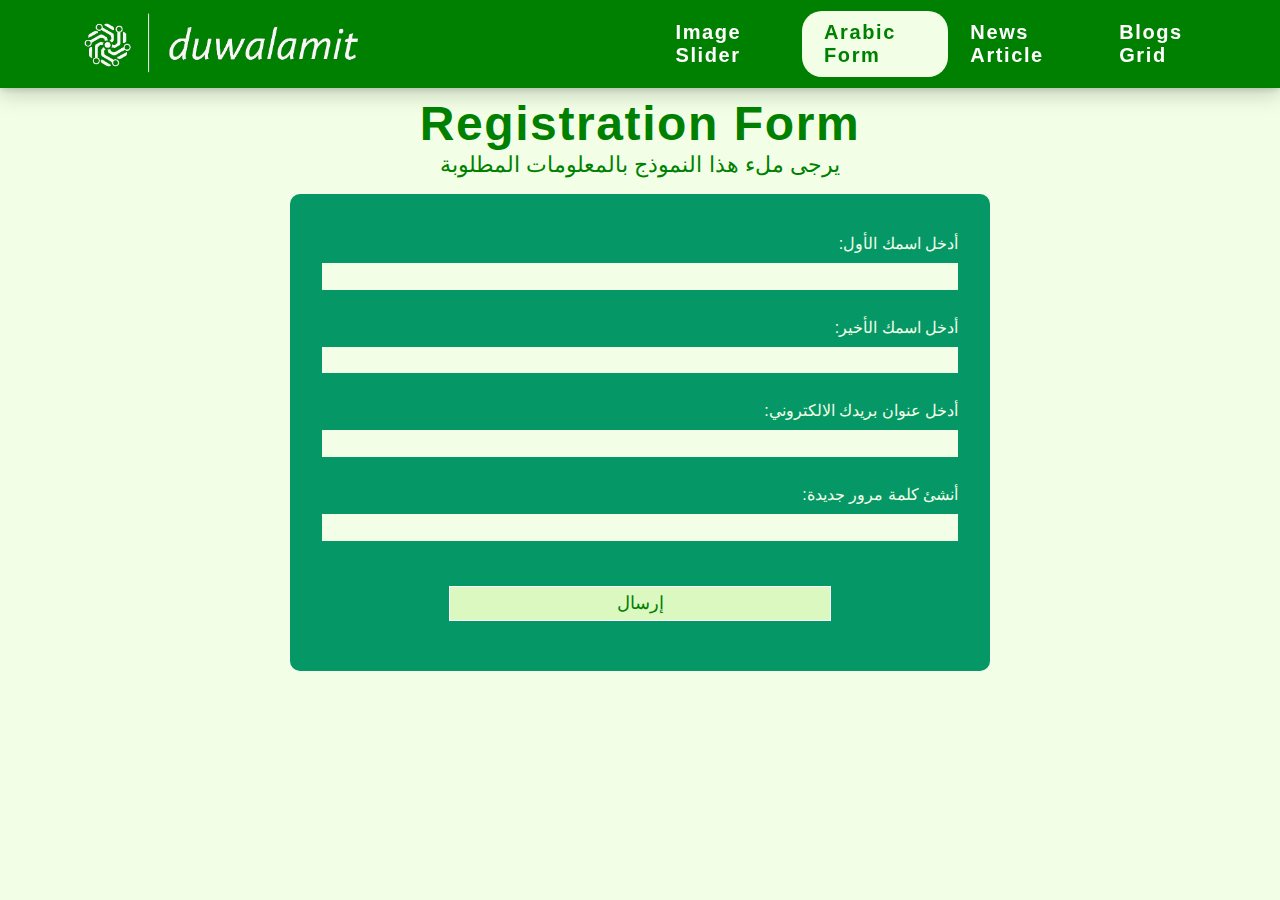
<file: arabic.html>
<!DOCTYPE html>
<html lang="ar" >
<head>
    <meta charset="UTF-8">
    <meta http-equiv="X-UA-Compatible" content="IE=edge">
    <meta name="viewport" content="width=device-width, initial-scale=1.0">
    <title>WebAssignment | Arabic Form | CodeRush</title>
    <link rel="stylesheet" href="assets/css/styles.css">
    <link rel="stylesheet" href="assets/css/form.css">
    <link href='https://fonts.googleapis.com/css?family=Lato' rel='stylesheet'>
</head>
<body>
    <header id="header">
        <div class="logo"><a href="#" class="logo-link"><img id="header-img" src="assets/images/duwalamit-logos_transparent.png" alt="duwalamit logo"></a></div>
        <div class="hamburger">
            <div class="line"></div>
            <div class="line"></div>
            <div class="line"></div>
            <div class="line"></div>
        </div>
        <nav id="nav-bar" class="nav-bar">
            
            <ul>
                <li><a href="index.html" class="nav-link">Image Slider</a></li>
                <li><a href="arabic.html" class="nav-link active">Arabic Form</a></li>
                <li><a href="news-article.html" class="nav-link">News Article</a></li>
                <li><a href="blogs-grid.html" class="nav-link">Blogs Grid</a></li>
                
            </ul>
        </nav>
    </header>
    <h1>Registration Form</h1>
    <p>يرجى ملء هذا النموذج بالمعلومات المطلوبة</p>
    <form action="" lang="ar" dir="rtl" method="post">
        <fieldset>
            <label for="first-name">أدخل اسمك الأول: <input id="first-name" name="first-name" type="text" required /></label>
            <label for="last-name">أدخل اسمك الأخير: <input id="last-name" name="last-name" type="text" required /></label>
            <label for="email">أدخل عنوان بريدك الالكتروني: <input id="email" name="email" type="email" required /></label>
            <label for="new-password">أنشئ كلمة مرور جديدة: <input id="new-password" name="new-password" type="password" pattern="[a-z0-9]{8,}" required /></label>
        </fieldset>
        <input type="submit" value="إرسال" />
    </form>
    <script>
        hamburger = document.querySelector(".hamburger");
        hamburger.onclick = function(){
            navBar = document.querySelector(".nav-bar");
            navBar.classList.toggle("active")
        }
        var slides = document.querySelectorAll('.slide');

        function restrictInputOtherThanArabic($field)
        {
          // Arabic characters fall in the Unicode range 0600 - 06FF
          var arabicCharUnicodeRange = /[\u0600-\u06FF]/;

          $field.bind("keypress", function(event)
          {
            var key = event.which;
            // 0 = numpad
            // 8 = backspace
            // 32 = space
            if (key==8 || key==0 || key === 32)
            {
              return true;
            }

            var str = String.fromCharCode(key);
            if ( arabicCharUnicodeRange.test(str) )
            {
              return true;
            }

            return false;
          });
        }

        jQuery(document).ready(function() {
            // allow arabic characters only for following fields
            restrictInputOtherThanArabic($('#first-name'));
            restrictInputOtherThanArabic($('#last-name'));
        });
    </script>
</body>
</html>
</file>
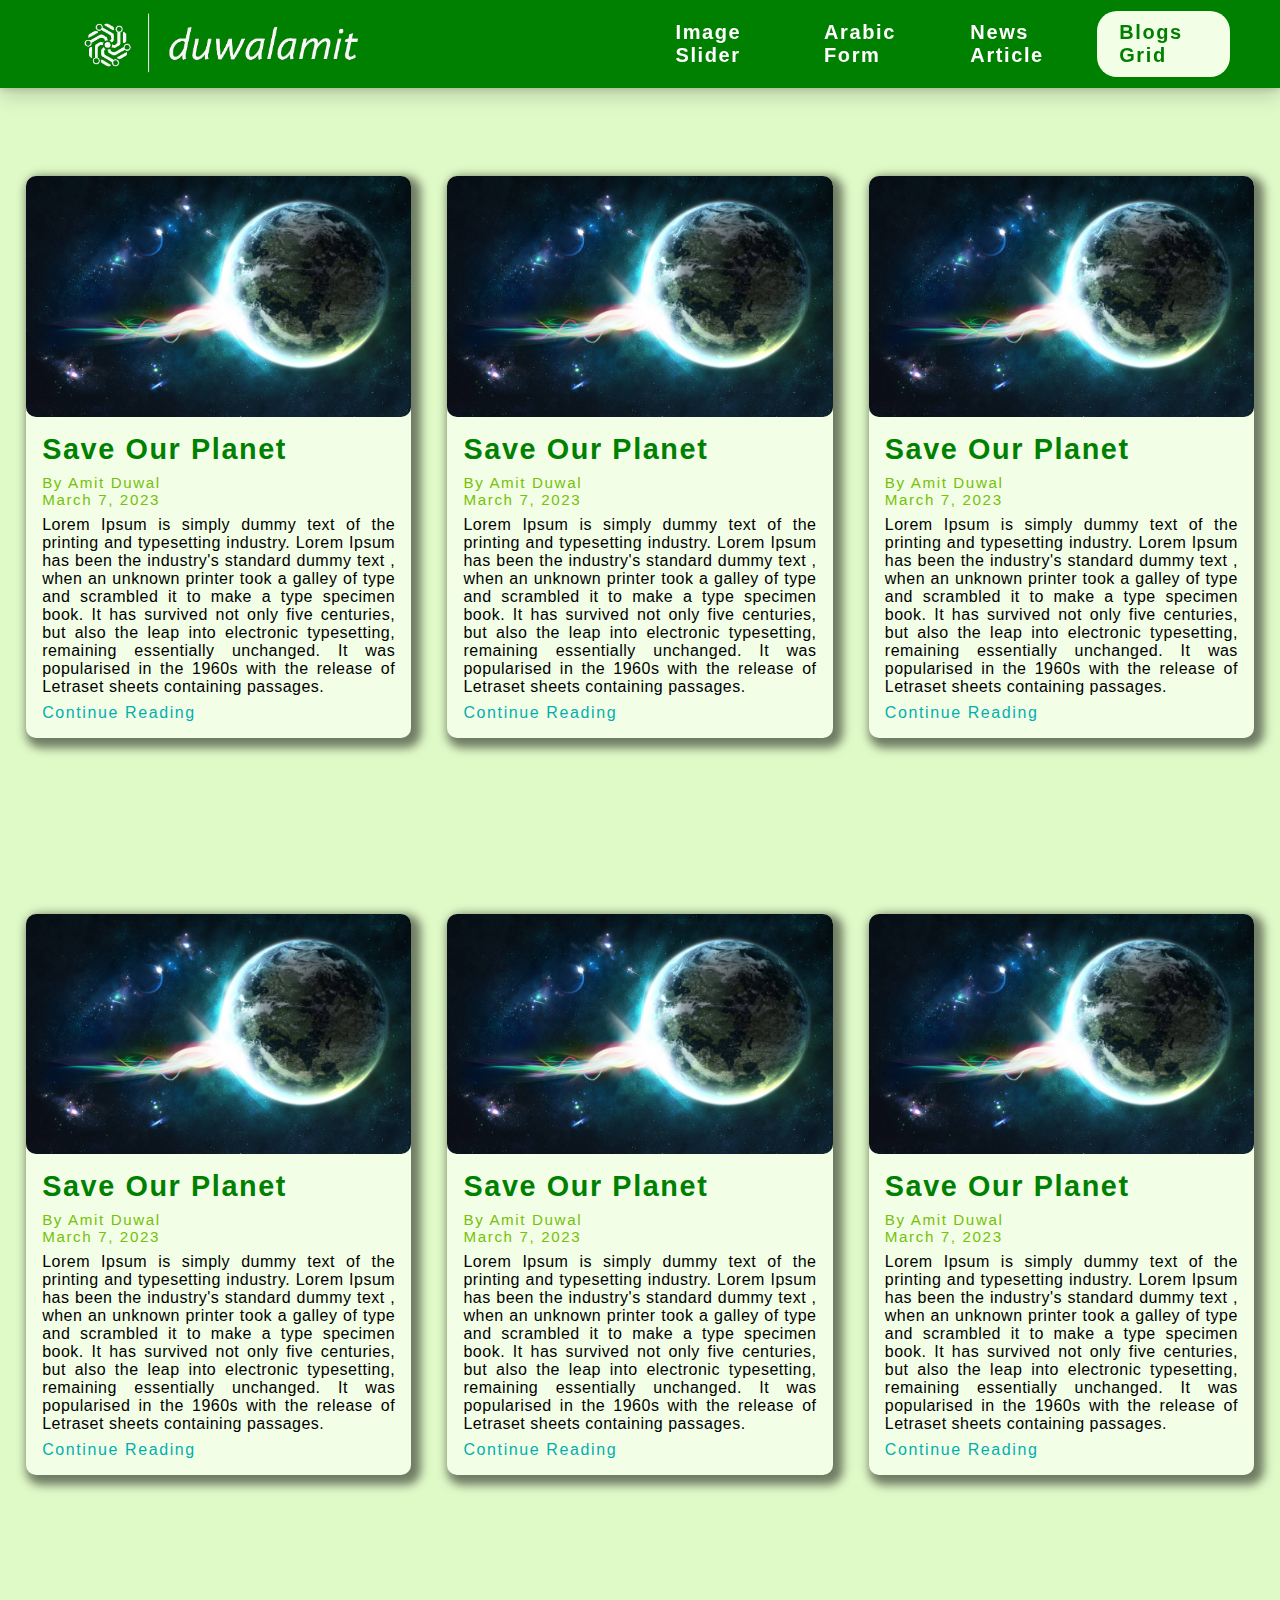
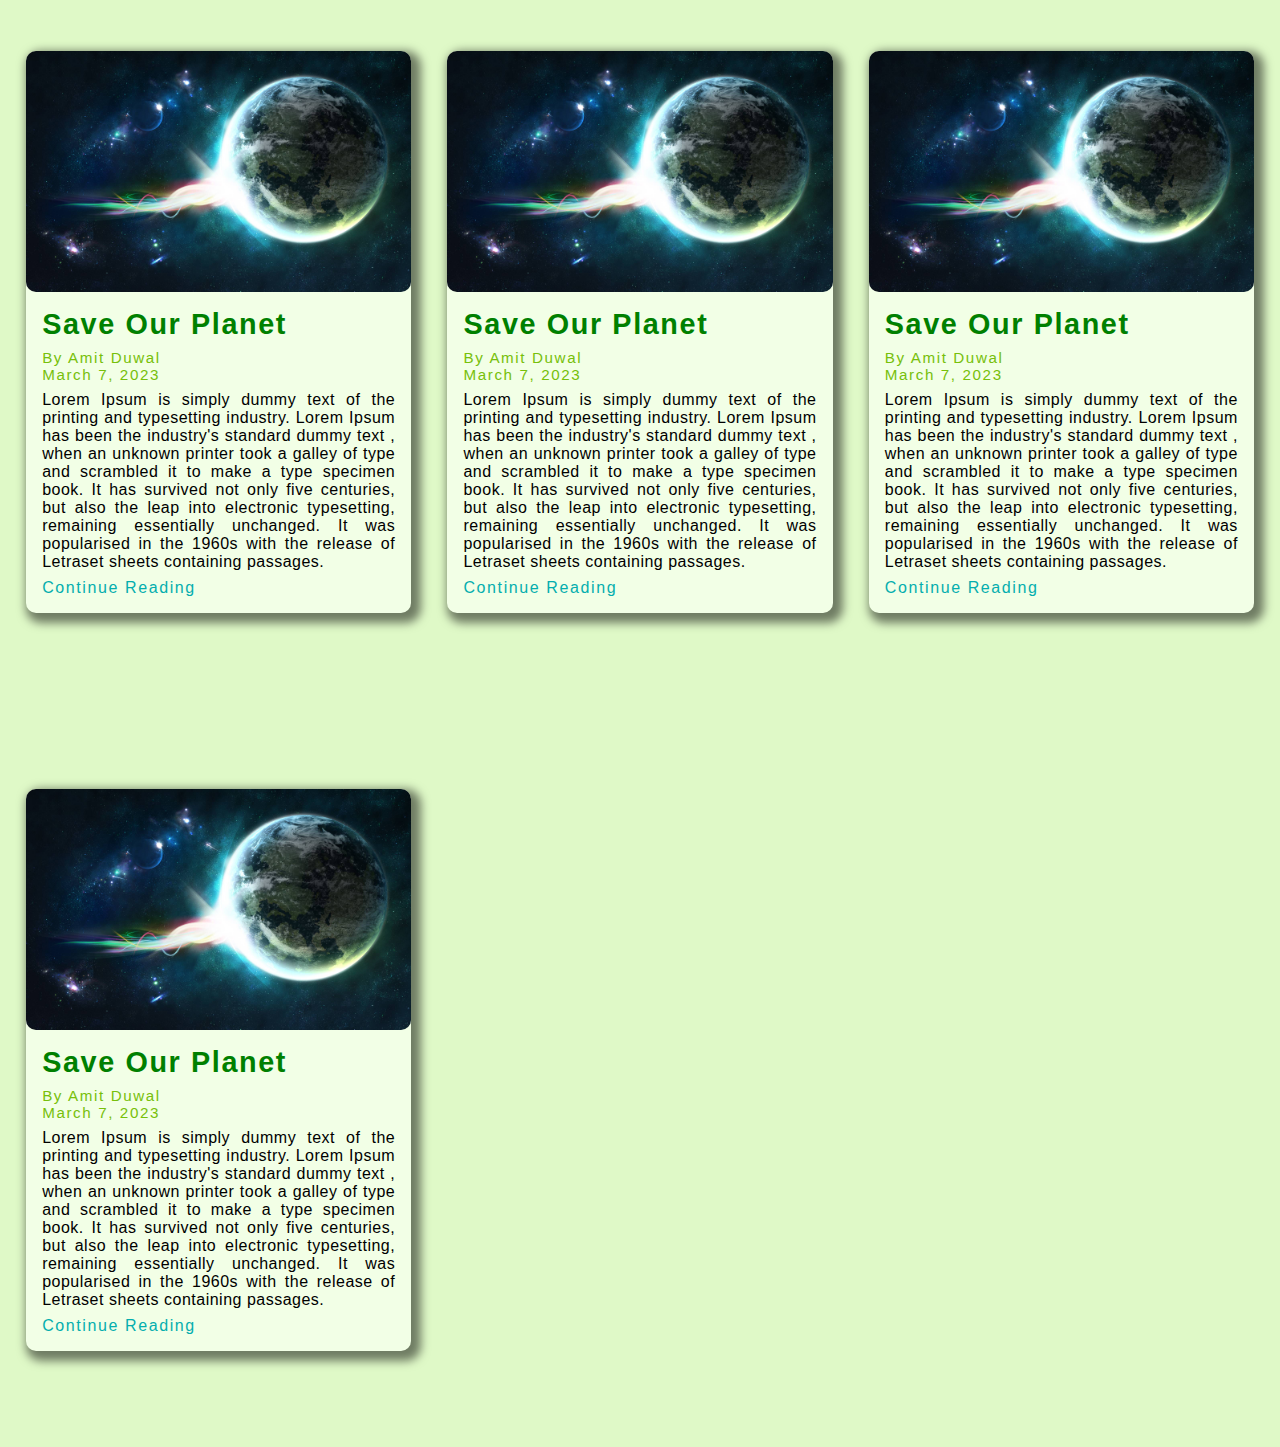
<file: blogs-grid.html>
<!DOCTYPE html>
<html lang="en">
<head>
    <meta charset="UTF-8">
    <meta http-equiv="X-UA-Compatible" content="IE=edge">
    <meta name="viewport" content="width=device-width, initial-scale=1.0">
    <title>WebAssignment | Blogs Grid | CodeRush</title>
    <link rel="stylesheet" href="assets/css/styles.css">
    <link rel="stylesheet" href="assets/css/grid.css">
    <link
      rel="stylesheet"
      href="https://use.fontawesome.com/releases/v5.8.2/css/all.css"
    />
</head>
<body>
    <header id="header">
        <div class="logo"><a href="#" class="logo-link"><img id="header-img" src="assets/images/duwalamit-logos_transparent.png" alt="duwalamit logo"></a></div>
        <div class="hamburger">
            <div class="line"></div>
            <div class="line"></div>
            <div class="line"></div>
            <div class="line"></div>
        </div>
        <nav id="nav-bar" class="nav-bar">
            <ul>
                <li><a href="index.html" class="nav-link">Image Slider</a></li>
                <li><a href="arabic.html" class="nav-link">Arabic Form</a></li>
                <li><a href="news-article.html" class="nav-link">News Article</a></li>
                <li><a href="blogs-grid.html" class="nav-link  active">Blogs Grid</a></li>
            </ul>
        </nav>
    </header>
    <div class="blogs">
        <div class="blog">
            <img src="assets/images/3.jpg" alt="Our Earth" class="blog-image">
            <div class="blog-description">
                <h2 class="blog-heading">Save Our Planet</h2>
            <div class="author">
                <p class="author-name">
                    By
                    <a href="#" target="_blank" rel="noreferrer"
                      >Amit Duwal
                    </a>
                  </p>
                  <p class="publish-date">March 7, 2023</p>
            </div>
            <p class="blog-highlight">Lorem Ipsum is simply dummy text of the printing and typesetting industry. Lorem Ipsum has been the industry's standard dummy text , when an unknown printer took a galley of type and scrambled it to make a type specimen book. It has survived not only five centuries, but also the leap into electronic typesetting, remaining essentially unchanged. It was popularised in the 1960s with the release of Letraset sheets containing  passages.</p>
            <div class="blog-link"><a href="#">Continue Reading</a></div>
            </div>
            
        </div>
        <div class="blog">
            <img src="assets/images/3.jpg" alt="Our Earth" class="blog-image">
            <div class="blog-description">
                <h2 class="blog-heading">Save Our Planet</h2>
            <div class="author">
                <p class="author-name">
                    By
                    <a href="#" target="_blank" rel="noreferrer"
                      >Amit Duwal
                    </a>
                  </p>
                  <p class="publish-date">March 7, 2023</p>
            </div>
            <p class="blog-highlight">Lorem Ipsum is simply dummy text of the printing and typesetting industry. Lorem Ipsum has been the industry's standard dummy text , when an unknown printer took a galley of type and scrambled it to make a type specimen book. It has survived not only five centuries, but also the leap into electronic typesetting, remaining essentially unchanged. It was popularised in the 1960s with the release of Letraset sheets containing  passages.</p>
            <div class="blog-link"><a href="#">Continue Reading</a></div>
            </div>
            
        </div>
        <div class="blog">
            <img src="assets/images/3.jpg" alt="Our Earth" class="blog-image">
            <div class="blog-description">
                <h2 class="blog-heading">Save Our Planet</h2>
            <div class="author">
                <p class="author-name">
                    By
                    <a href="#" target="_blank" rel="noreferrer"
                      >Amit Duwal
                    </a>
                  </p>
                  <p class="publish-date">March 7, 2023</p>
            </div>
            <p class="blog-highlight">Lorem Ipsum is simply dummy text of the printing and typesetting industry. Lorem Ipsum has been the industry's standard dummy text , when an unknown printer took a galley of type and scrambled it to make a type specimen book. It has survived not only five centuries, but also the leap into electronic typesetting, remaining essentially unchanged. It was popularised in the 1960s with the release of Letraset sheets containing  passages.</p>
            <div class="blog-link"><a href="#">Continue Reading</a></div>
            </div>
            
        </div>
        <div class="blog">
            <img src="assets/images/3.jpg" alt="Our Earth" class="blog-image">
            <div class="blog-description">
                <h2 class="blog-heading">Save Our Planet</h2>
            <div class="author">
                <p class="author-name">
                    By
                    <a href="#" target="_blank" rel="noreferrer"
                      >Amit Duwal
                    </a>
                  </p>
                  <p class="publish-date">March 7, 2023</p>
            </div>
            <p class="blog-highlight">Lorem Ipsum is simply dummy text of the printing and typesetting industry. Lorem Ipsum has been the industry's standard dummy text , when an unknown printer took a galley of type and scrambled it to make a type specimen book. It has survived not only five centuries, but also the leap into electronic typesetting, remaining essentially unchanged. It was popularised in the 1960s with the release of Letraset sheets containing  passages.</p>
            <div class="blog-link"><a href="#">Continue Reading</a></div>
            </div>
            
        </div>
        <div class="blog">
            <img src="assets/images/3.jpg" alt="Our Earth" class="blog-image">
            <div class="blog-description">
                <h2 class="blog-heading">Save Our Planet</h2>
            <div class="author">
                <p class="author-name">
                    By
                    <a href="#" target="_blank" rel="noreferrer"
                      >Amit Duwal
                    </a>
                  </p>
                  <p class="publish-date">March 7, 2023</p>
            </div>
            <p class="blog-highlight">Lorem Ipsum is simply dummy text of the printing and typesetting industry. Lorem Ipsum has been the industry's standard dummy text , when an unknown printer took a galley of type and scrambled it to make a type specimen book. It has survived not only five centuries, but also the leap into electronic typesetting, remaining essentially unchanged. It was popularised in the 1960s with the release of Letraset sheets containing  passages.</p>
            <div class="blog-link"><a href="#">Continue Reading</a></div>
            </div>
            
        </div>
        <div class="blog">
            <img src="assets/images/3.jpg" alt="Our Earth" class="blog-image">
            <div class="blog-description">
                <h2 class="blog-heading">Save Our Planet</h2>
            <div class="author">
                <p class="author-name">
                    By
                    <a href="#" target="_blank" rel="noreferrer"
                      >Amit Duwal
                    </a>
                  </p>
                  <p class="publish-date">March 7, 2023</p>
            </div>
            <p class="blog-highlight">Lorem Ipsum is simply dummy text of the printing and typesetting industry. Lorem Ipsum has been the industry's standard dummy text , when an unknown printer took a galley of type and scrambled it to make a type specimen book. It has survived not only five centuries, but also the leap into electronic typesetting, remaining essentially unchanged. It was popularised in the 1960s with the release of Letraset sheets containing  passages.</p>
            <div class="blog-link"><a href="#">Continue Reading</a></div>
            </div>
            
        </div>
        <div class="blog">
            <img src="assets/images/3.jpg" alt="Our Earth" class="blog-image">
            <div class="blog-description">
                <h2 class="blog-heading">Save Our Planet</h2>
            <div class="author">
                <p class="author-name">
                    By
                    <a href="#" target="_blank" rel="noreferrer"
                      >Amit Duwal
                    </a>
                  </p>
                  <p class="publish-date">March 7, 2023</p>
            </div>
            <p class="blog-highlight">Lorem Ipsum is simply dummy text of the printing and typesetting industry. Lorem Ipsum has been the industry's standard dummy text , when an unknown printer took a galley of type and scrambled it to make a type specimen book. It has survived not only five centuries, but also the leap into electronic typesetting, remaining essentially unchanged. It was popularised in the 1960s with the release of Letraset sheets containing  passages.</p>
            <div class="blog-link"><a href="#">Continue Reading</a></div>
            </div>
            
        </div>
        <div class="blog">
            <img src="assets/images/3.jpg" alt="Our Earth" class="blog-image">
            <div class="blog-description">
                <h2 class="blog-heading">Save Our Planet</h2>
            <div class="author">
                <p class="author-name">
                    By
                    <a href="#" target="_blank" rel="noreferrer"
                      >Amit Duwal
                    </a>
                  </p>
                  <p class="publish-date">March 7, 2023</p>
            </div>
            <p class="blog-highlight">Lorem Ipsum is simply dummy text of the printing and typesetting industry. Lorem Ipsum has been the industry's standard dummy text , when an unknown printer took a galley of type and scrambled it to make a type specimen book. It has survived not only five centuries, but also the leap into electronic typesetting, remaining essentially unchanged. It was popularised in the 1960s with the release of Letraset sheets containing  passages.</p>
            <div class="blog-link"><a href="#">Continue Reading</a></div>
            </div>
            
        </div>
        <div class="blog">
            <img src="assets/images/3.jpg" alt="Our Earth" class="blog-image">
            <div class="blog-description">
                <h2 class="blog-heading">Save Our Planet</h2>
            <div class="author">
                <p class="author-name">
                    By
                    <a href="#" target="_blank" rel="noreferrer"
                      >Amit Duwal
                    </a>
                  </p>
                  <p class="publish-date">March 7, 2023</p>
            </div>
            <p class="blog-highlight">Lorem Ipsum is simply dummy text of the printing and typesetting industry. Lorem Ipsum has been the industry's standard dummy text , when an unknown printer took a galley of type and scrambled it to make a type specimen book. It has survived not only five centuries, but also the leap into electronic typesetting, remaining essentially unchanged. It was popularised in the 1960s with the release of Letraset sheets containing  passages.</p>
            <div class="blog-link"><a href="#">Continue Reading</a></div>
            </div>
            
        </div>
        <div class="blog">
            <img src="assets/images/3.jpg" alt="Our Earth" class="blog-image">
            <div class="blog-description">
                <h2 class="blog-heading">Save Our Planet</h2>
            <div class="author">
                <p class="author-name">
                    By
                    <a href="#" target="_blank" rel="noreferrer"
                      >Amit Duwal
                    </a>
                  </p>
                  <p class="publish-date">March 7, 2023</p>
            </div>
            <p class="blog-highlight">Lorem Ipsum is simply dummy text of the printing and typesetting industry. Lorem Ipsum has been the industry's standard dummy text , when an unknown printer took a galley of type and scrambled it to make a type specimen book. It has survived not only five centuries, but also the leap into electronic typesetting, remaining essentially unchanged. It was popularised in the 1960s with the release of Letraset sheets containing  passages.</p>
            <div class="blog-link"><a href="#">Continue Reading</a></div>
            </div>
            
        </div>
    </div>
    <script>
        hamburger = document.querySelector(".hamburger");
        hamburger.onclick = function(){
            navBar = document.querySelector(".nav-bar");
            navBar.classList.toggle("active")
        }
        var slides = document.querySelectorAll('.slide');
    </script>
</body>
</html>
</file>
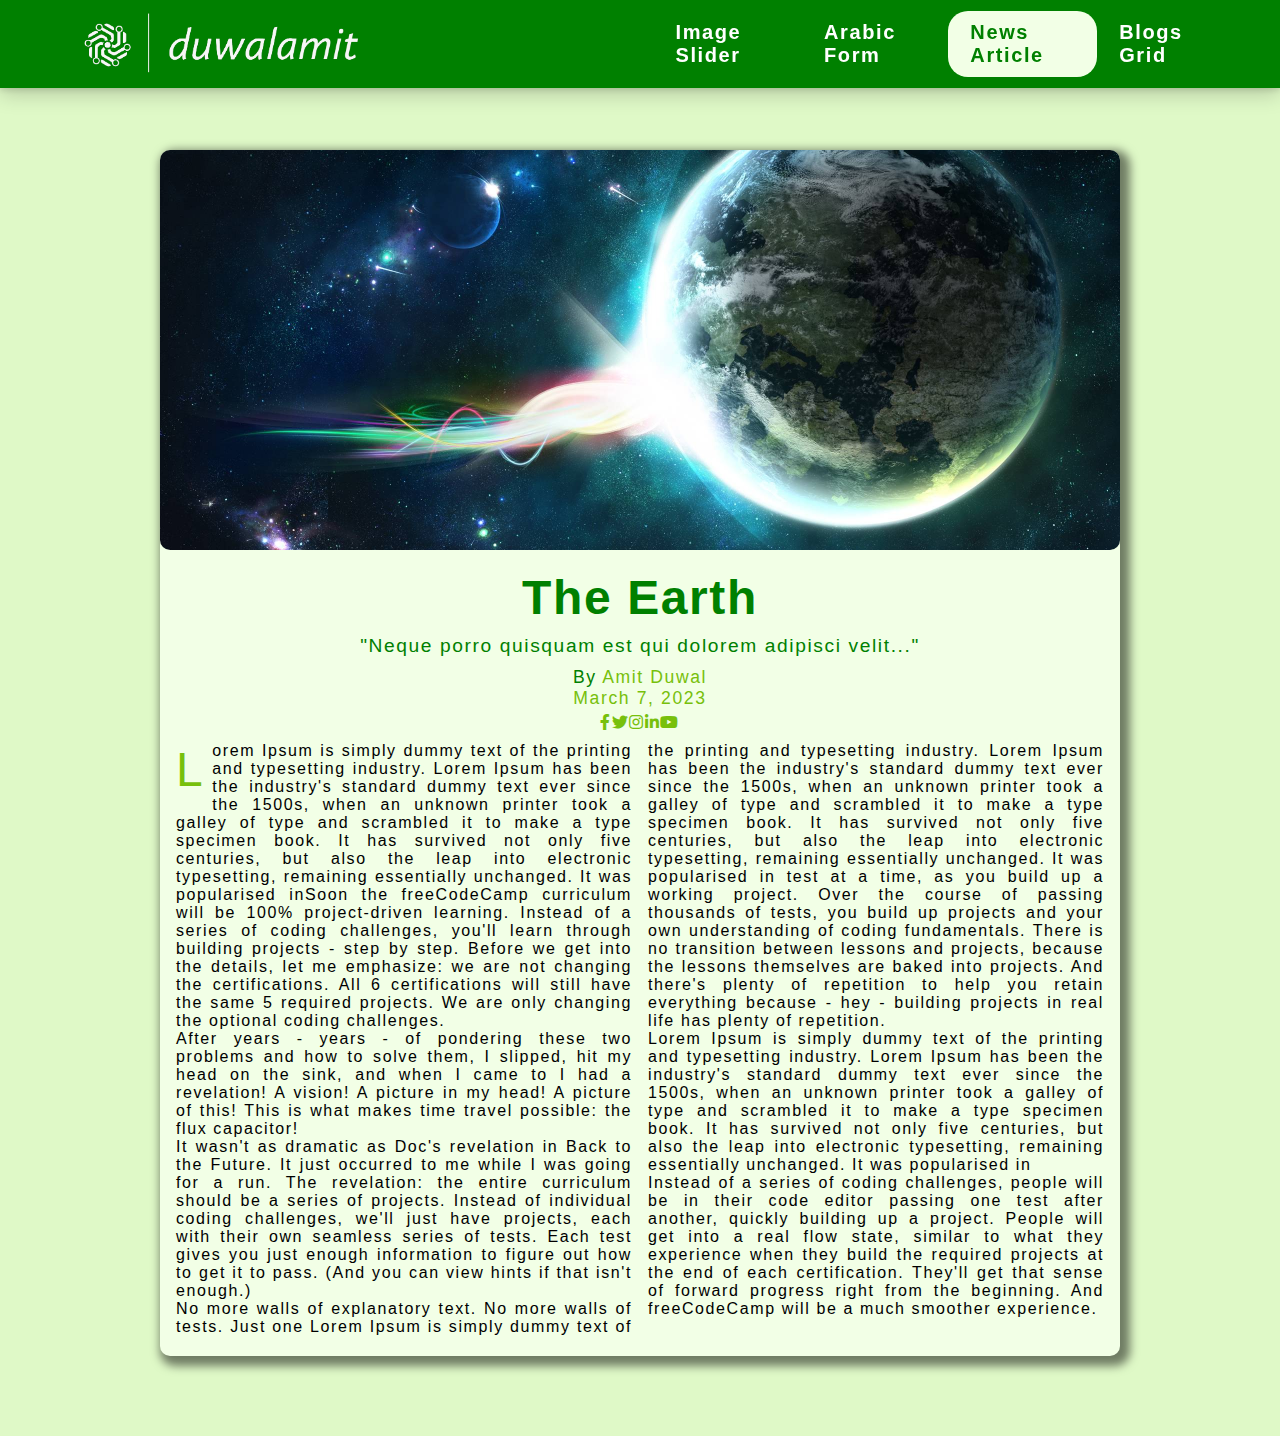
<file: news-article.html>
<!DOCTYPE html>
<html lang="en">
<head>
    <meta charset="UTF-8">
    <meta http-equiv="X-UA-Compatible" content="IE=edge">
    <meta name="viewport" content="width=device-width, initial-scale=1.0">
    <title>WebAssignment | News Article | CodeRush</title>
    <link rel="stylesheet" href="assets/css/styles.css">
    <link rel="stylesheet" href="assets/css/article.css">
    <link
      rel="stylesheet"
      href="https://use.fontawesome.com/releases/v5.8.2/css/all.css"
    />
</head>
<body>
    <header id="header">
        <div class="logo"><a href="#" class="logo-link"><img id="header-img" src="assets/images/duwalamit-logos_transparent.png" alt="duwalamit logo"></a></div>
        <div class="hamburger">
            <div class="line"></div>
            <div class="line"></div>
            <div class="line"></div>
            <div class="line"></div>
        </div>
        <nav id="nav-bar" class="nav-bar">
            
            <ul>
                <li><a href="index.html" class="nav-link">Image Slider</a></li>
                <li><a href="arabic.html" class="nav-link">Arabic Form</a></li>
                <li><a href="news-article.html" class="nav-link active">News Article</a></li>
                <li><a href="blogs-grid.html" class="nav-link">Blogs Grid</a></li>
                
            </ul>
        </nav>
    </header>
    <div class="news-article">
        <img src="assets/images/3.jpg" alt="Our Earth" class="news-image">
        <h2 class="hero-title">The Earth</h2>
        <p class="hero-subtitle">
            "Neque porro quisquam est qui dolorem  adipisci velit..."
        </p>
        <div class="author">
            <p class="author-name">
              By
              <a href="#" target="_blank" rel="noreferrer"
                >Amit Duwal</a
              >
            </p>
            <p class="publish-date">March 7, 2023</p>
          </div>
          <div class="social-icons">
            <a href="https://www.facebook.com/">
              <i class="fab fa-facebook-f"></i>
            </a>
            <a href="https://twitter.com/">
              <i class="fab fa-twitter"></i>
            </a>
            <a href="https://instagram.com/">
              <i class="fab fa-instagram"></i>
            </a>
            <a href="https://www.linkedin.com/school/">
              <i class="fab fa-linkedin-in"></i>
            </a>
            <a href="https://www.youtube.com/">
              <i class="fab fa-youtube"></i>
            </a>
          </div>
        </section>
        <section class="text">
          <p class="first-paragraph">
            Lorem Ipsum is simply dummy text of the printing and typesetting industry. Lorem Ipsum has been the industry's standard dummy text ever since the 1500s, when an unknown printer took a galley of type and scrambled it to make a type specimen book. It has survived not only five centuries, but also the leap into electronic typesetting, remaining essentially unchanged. It was popularised inSoon the freeCodeCamp curriculum will be 100% project-driven learning. Instead of a series of coding challenges, you'll learn through building projects - step by step. Before we get into the details, let me emphasize: we are not changing the certifications. All 6 certifications will still have the same 5 required projects. We are only changing the optional coding challenges.
          </p>
          <p>
            After years - years - of pondering these two problems and how to solve them, I slipped, hit my head on the sink, and when I came to I had a revelation! A vision! A picture in my head! A picture of this! This is what makes time travel possible: the flux capacitor!
          </p>
          <p>
            It wasn't as dramatic as Doc's revelation in Back to the Future. It 
            just occurred to me while I was going for a run. The revelation: the entire curriculum should be a series of projects. Instead of individual coding challenges, we'll just have projects, each with their own seamless series of tests. Each test gives you just enough information to figure out how to get it to pass. (And you can view hints if that isn't enough.)
          </p>
          <p>
            No more walls of explanatory text. No more walls of tests. Just one Lorem Ipsum is simply dummy text of the printing and typesetting industry. Lorem Ipsum has been the industry's standard dummy text ever since the 1500s, when an unknown printer took a galley of type and scrambled it to make a type specimen book. It has survived not only five centuries, but also the leap into electronic typesetting, remaining essentially unchanged. It was popularised in
            test at a time, as you build up a working project. Over the course of passing thousands of tests, you build up projects and your own understanding of coding fundamentals. There is no transition between lessons and projects, because the lessons themselves are baked into projects. And there's plenty of repetition to help you retain everything because - hey - building projects in real life has plenty of repetition.
          </p>
          <p>
            Lorem Ipsum is simply dummy text of the printing and typesetting industry. Lorem Ipsum has been the industry's standard dummy text ever since the 1500s, when an unknown printer took a galley of type and scrambled it to make a type specimen book. It has survived not only five centuries, but also the leap into electronic typesetting, remaining essentially unchanged. It was popularised in
          </p>
          <p>
            Instead of a series of coding challenges, people will be in their code editor passing one test after another, quickly building up a project. People will get into a real flow state, similar to what they experience when they build the required projects at the end of each certification. They'll get that sense of forward progress right from the beginning. And freeCodeCamp will be a much smoother experience.
          </p>
        </section>
    </div>
    <script>
        hamburger = document.querySelector(".hamburger");
        hamburger.onclick = function(){
            navBar = document.querySelector(".nav-bar");
            navBar.classList.toggle("active")
        }
        var slides = document.querySelectorAll('.slide');
    </script>
</body>
</html>
</file>
<file: assets/css/styles.css>
* {
    margin: 0;
    padding: 0;
    box-sizing: border-box;
}
body{
    background-color: #1D212B;
    font-family: "Poppins", sans-serif;
    letter-spacing: 0.1em;

}
header {
    position: fixed;
    top: 0;
    min-height: 75px;
    padding: 0px 20px;
    display: flex;
    justify-content: space-around;
    align-items: center;
    background-color: green;
    width: 100%;
    z-index: 4;
    /* border-radius: 0 0 4px 4px; */
    box-shadow: 0 0px 8px 0 rgba(0, 0, 0, 0.2), 0 6px 20px 0 rgba(0, 0, 0, 0.19);
}
.logo{
    width: 40vw;
}
#header-img {
    width: 100%;
    height: 100%;
    max-width: 300px;
    display: flex;
    justify-content: center;
    align-items: center;
    text-align: center;
    margin-left: 20px;
}

.hamburger{
    display: none;
}


.nav-bar  ul {
    width: 45vw;
    display: flex;
    flex-direction: row;
    justify-content: space-around;
    

}

nav ul li{
    list-style: none;
}

.nav-bar ul li a{
    text-decoration: none;
    color: white;
    display: block;
    font-size: 20px;
    font-weight: bold;
    border-radius: 20px;
    transition: 0.2s;
    padding: 10px 22px;

}

.nav-bar ul li a:hover{
    color: green;
    background-color: #f2ffe6;
}

.nav-bar ul li a.active{
    color: green;
    background-color: #f2ffe6 ;
}

@media only screen and (max-width: 1320px){
    header{
        padding: 0 5px;
    }
}

@media only screen and (max-width: 900px){
    .hamburger{
        display: block;
        cursor: pointer;

    }
    .hamburger .line{
        width:25px;
        height: 2px;
        background: #f2ffe6;
        margin: 6px 0;
    }
    
    .nav-bar{
        height: 0;
        position: absolute;
        top: 75px;
        left: 0;
        right: 0;
        width: 100vw;
        background: teal;
        transition: 0.5s;
        box-shadow: 0 0px 8px 0 rgba(0, 0, 0, 0.2), 0 6px 20px 0 rgba(0, 0, 0, 0.19);
        overflow: hidden;
    }
    .nav-bar.active{
        height: 250px;
    }
    .nav-bar.active ul{
        opacity: 1;
    }
    .nav-bar ul{
        display: block;
        width: fit-content;
        margin: 20px auto 0 auto;
        text-align: center;
        transition: 0.5s;
        opacity: 0;
    }
    .nav-bar ul li a{
        margin-bottom: 12px;
        
    }
}
</file>
<file: assets/css/form.css>
body{
    background-color: #f2ffe6;
}
h1{
    font-size: 3rem;
    padding-top: 6rem;
}

p{
    font-size: 1.4rem;
    padding-bottom: 1rem;
}
h1, p {
    margin: 0 auto;
    text-align: center;
    color: green;
}
form {
    margin-top: 100px;
    color: #f2ffe6;
    width: 60vw;
    max-width: 700px;
    min-width: 300px;
    margin: 0 auto;
    padding: 2em;
    background-color: rgb(6, 151, 103);
    border-radius: 10px;
    box-shadow: 0 0 10px 0 #f2ffe6;

}

label {
    display: block;
    margin: 0.5rem 0;
}

input {
  margin: 10px 0 20px 0;
  width: 100%;
  min-height: 2em;

    background-color: #f2ffe6;
    border: 1px solid #f2ffe6;
    color: green;
}

input[type="submit"] {
    display: block;
    width: 60%;
    margin: 1em auto;
    height: 2em;
    font-size: 1.1rem;
    background-color: #dbf8c0;
    border-color: white;
    min-width: 100px;
    color: green
}

fieldset{
    border:none;
}

@media screen and (max-width: 680px) {
    h1{
        font-size: 2rem;

    }
    
    p{
        font-size: 1rem;

    }
}
</file>
<file: assets/css/grid.css>
body{
    background-color: #dff9c7;
}
.blogs{
    margin-top: 160px;
}
.blog{
    width: 75%;
    margin: 80px auto 80px auto;
    border-radius: 10px;
    background-color: #f2ffe6;
    box-shadow: 5px 5px 10px 5px rgba(0, 0, 0, 0.5);
    display: flex;
    flex-direction: row;
}
.blog-image{
    height: calc(100% - 6.8rem);
    max-height: 400px;
    width: 100%;
    max-width: 400px;
    object-fit: cover;
    display: block;
    padding: 0%;
    margin: 0%;
    border-radius: 10px;
}

.blog-description{
    margin: 1rem;
    
}

.blog-heading{
    margin-bottom: 0.5rem;
    color: green;
    font-size: 1.8rem;
}

.author{
    color: rgb(119, 192, 11);
    font-size: 0.95rem;
    margin-bottom: 0.5rem;
}
.author a{
    text-decoration: none;
    color: rgb(119, 192, 11)
}
.author a:hover{
    background-color: aquamarine;
}

.blog-highlight{
    letter-spacing: 0.5px;
    margin-bottom: 0.5rem;
    text-align: justify;
}

.blog-link a{
    text-decoration: none;
    color: rgb(4, 174, 174);
}

.blog-link a:hover{
    background-color: aquamarine;
}

@media only screen and (max-width: 1380px) {
    .blogs{
        margin-top: 80px;
        display: grid;
        width: 100%;
        padding: 1rem;
        grid-template-rows: auto;
        grid-template-columns: 1fr 1fr 1fr;
        grid-gap: 1rem;
    }
    .blog{
        display: flex;
        width: 95%;
        flex-direction: column;
    }

}

@media only screen and (max-width: 880px){
    .blogs{
            display: grid;
            width: 100%;
            padding: 2rem;
            grid-template-rows: auto;
            grid-template-columns: 1fr 1fr;
            grid-gap: 0.5rem;
        }
}
@media screen and (max-width: 680px) {
    .blogs{
        display: grid;
        width: 100%;
        padding: 2rem;
        grid-template-rows: auto;
        grid-template-columns: 1fr;
        grid-gap: 30px;
    }
    .blog-image{
        max-width: 680px;
    }
}
</file>
<file: assets/css/article.css>
body{
    background-color: #dff9c7;
}
.news-article{
    width: 75%;
    margin: 150px auto 80px auto;
    border-radius: 10px;
    background-color: #f2ffe6;
    box-shadow: 5px 5px 10px 5px rgba(0, 0, 0, 0.5);
    
}

.news-image{
    height: calc(100% - 6.8rem);
    max-height: 400px;
    width: 100%;
    object-fit: cover;
    display: block;
    padding: 0%;
    margin: 0%;
    border-radius: 10px;
}


.hero-title{
    text-align: center;
    font-size: 3rem;
    margin-top: 20px;
    color: green;


}
.hero-subtitle {
    font-size: 1.2rem;
    color: green;
    text-align: center;
    margin-top: 10px;
}
.author{
    font-size: 1.1rem;
    color: green;
    text-align: center;
    margin-top: 10px;
    margin-bottom: 5px;
}

a {
    text-decoration: none;
    color: rgb(119, 192, 11);
}
.author-name a:hover {
    background-color: rgb(119, 192, 11);
}

.publish-date {
    color: rgb(119, 192, 11);
}

.social-icons {
    display: flex;
    flex-direction: row;
    font-size: 1rem;
    color: rgb(119, 192, 11);
    align-items: center;
    justify-content: center;
    

}
.text{
    column-gap: 1rem;
    text-align: justify;
    margin: 10px 1rem;
    column-count: 2;
    padding-bottom: 20px;
}
.first-paragraph::first-letter {
    font-size: 3rem;
    color: rgb(119, 192, 11);
    float: left;
    margin-right: 0.5rem;
    
}

@media only screen and (max-width: 640px) {
    .text {
       column-count: 1;
       
    }

}

@media only screen and (max-width: 800px) {
    .text {
        font-size: 0.9rem;
       
    }
    .hero-subtitle{
        font-size: 0.9rem;
    }
    .author{
        font-size: 0.9rem;
    }
    .hero-title{
        font-size: 2.2rem;
    }

}
</file>
